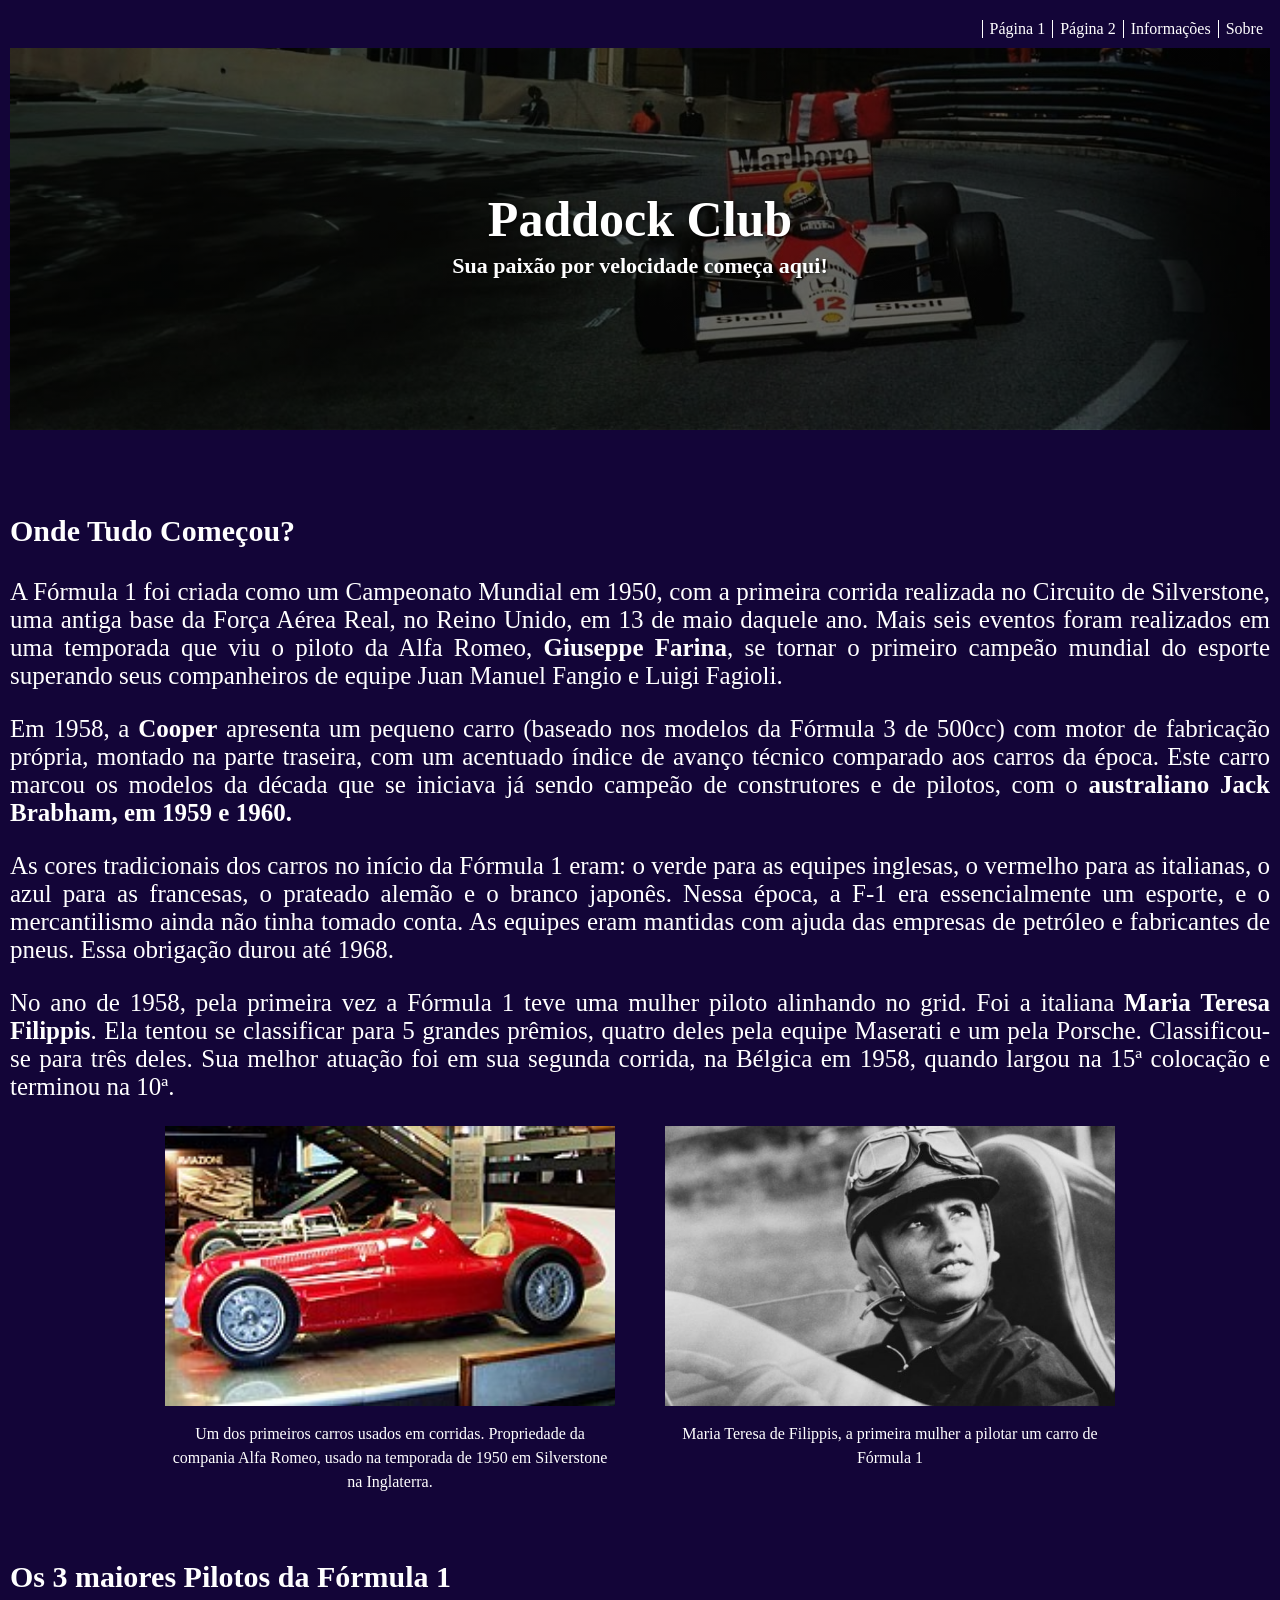
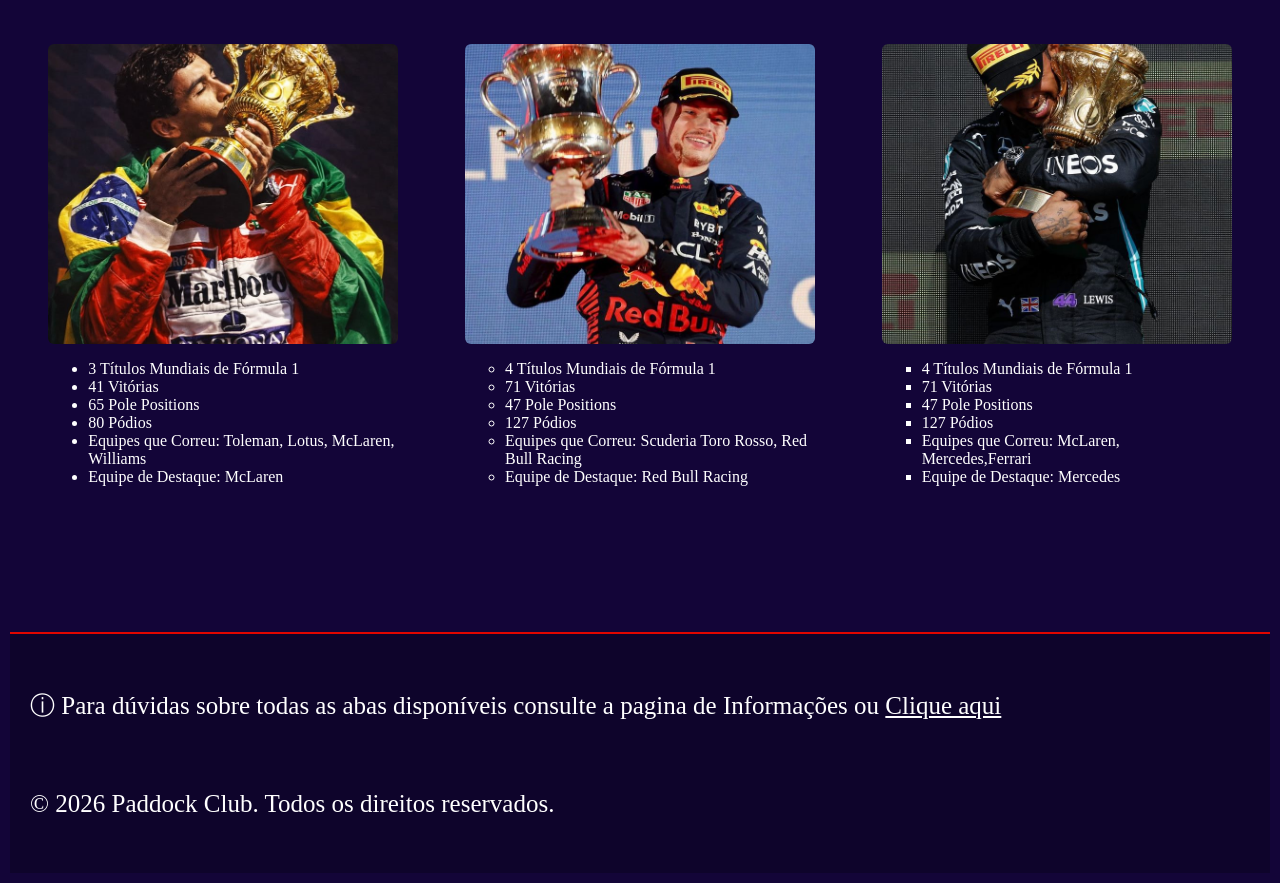
<file: index.html>
<!DOCTYPE html>
<html lang="pt-br">
<head>
    <!--Titulo/Cabeçalho-->
    <meta charset="UTF-8">
    <title>Fórmula 1</title>
    <link rel="StyleSheet" type="text/css" href="style.css"/>
    <!--Favicon-->
    <link rel="icon" type="image/png" href="./Icones/f1.png">
</head>
<body id="bodyindex">
        <nav>
            <div class="menu-div">
            <ul class="menu">
                <li class="title">
                    <a href="Paginas/pagina1.html">Página 1</a>
                </li>
                <li><a href="./Paginas/pagina2.html">Página 2</a></li>
                <li>
                    <a href="#">Informações</a>
                    <ul>
                        <li><a href="#"></a></li>
                        <li><a href="#"></a></li>
                        <li><a href="#"></a></li>
                    </ul>
                </li>
                <li><a href="#">Sobre</a></li>
            </ul>
            </div>
        </nav>
    <div id="banner">
        <h2>Paddock Club</h2>
        <h6>Sua paixão por velocidade começa aqui!</h6>
    </div>
    <br>
    <br>
    <br>
    <h3>
        <bold>Onde Tudo Começou?</bold>
    </h3>

    <p>
            A Fórmula 1 foi criada como um Campeonato Mundial em 1950, com a primeira corrida realizada no Circuito de Silverstone, uma antiga base da Força Aérea Real, no Reino Unido, em 13 de maio daquele ano. Mais seis eventos foram realizados em uma temporada que viu o piloto da Alfa Romeo, <b>Giuseppe</b> <b>Farina</b>, se tornar o primeiro campeão mundial do esporte superando seus companheiros de equipe Juan Manuel Fangio e Luigi Fagioli.  
    </p>
    <p>
        Em 1958, a <b>Cooper</b> apresenta um pequeno carro (baseado nos modelos da Fórmula 3 de 500cc) com motor de fabricação própria, montado na parte traseira, com um acentuado índice de avanço técnico comparado aos carros da época. Este carro marcou os modelos da década que se iniciava já sendo campeão de construtores e de pilotos, com o <b>australiano</b> <b>Jack</b> <b>Brabham,</b> <b>em</b> <b>1959</b> <b>e</b> <b>1960.</b>
    </p>
    <p>
        As cores tradicionais dos carros no início da Fórmula 1 eram: o verde para as equipes inglesas, o vermelho para as italianas, o azul para as francesas, o prateado alemão e o branco japonês. Nessa época, a F-1 era essencialmente um esporte, e o mercantilismo ainda não tinha tomado conta. As equipes eram mantidas com ajuda das empresas de petróleo e fabricantes de pneus. Essa obrigação durou até 1968.
    </p>
    <p>
         No ano de 1958, pela primeira vez a Fórmula 1 teve uma mulher piloto alinhando no grid. Foi a italiana <b>Maria</b> <b>Teresa</b> <b>Filippis</b>. Ela tentou se classificar para 5 grandes prêmios, quatro deles pela equipe Maserati e um pela Porsche. Classificou-se para três deles. Sua melhor atuação foi em sua segunda corrida, na Bélgica em 1958, quando largou na 15ª colocação e terminou na 10ª.
    </p>
    <div class="galeria">
        <figure>
            <img src="./Imagens/Alfa_Romeo.jpg" alt="Alfa Romeo" width="500">
            <figcaption>Um dos primeiros carros usados em corridas. Propriedade da compania Alfa Romeo, usado na temporada de 1950 em Silverstone na Inglaterra.</figcaption>
        </figure>
        <figure>
             <img src="./Imagens/Maria piloto.jpg"  alt="Primeira Piloto Mulher" width="500">
            <figcaption>Maria Teresa de Filippis, a primeira mulher a pilotar um carro de Fórmula 1</figcaption>
        </figure>
    </div>
    <br>
    <br>
    <h3>
        <bold>Os 3 maiores Pilotos da Fórmula 1</bold>
    </h3>
    <div class="cards">
        <div class="card-list">
            <div class="card-body">
                <img src="./Imagens/Ayrton Senna.jpg" alt="Ayrton Senna" class="card-img">
                <p class="card-text">
                    <ul type="star">
                    <li>3 Títulos Mundiais de Fórmula 1</li>
                    <li>41 Vitórias</li>
                    <li>65 Pole Positions</li>
                    <li>80 Pódios</li>
                    <li>Equipes que Correu: Toleman, Lotus, McLaren, Williams</li>
                    <li>Equipe de Destaque: McLaren</li>
                    </ul>
                </p>
            </div>
            <div class="card-body">
                <img src="./Imagens/Max.jpg" alt="Max Verstappen" class="card-img">
                <p class="card-text">
                    <ul type="circle">
                    <li>4 Títulos Mundiais de Fórmula 1</li>
                    <li>71 Vitórias</li>
                    <li>47 Pole Positions</li>
                    <li>127 Pódios</li>
                    <li>Equipes que Correu: Scuderia Toro Rosso, Red Bull Racing</li>
                    <li>Equipe de Destaque: Red Bull Racing</li>
                    </ul>
                </p>
            </div>
            <div class="card-body">
                <img src="./Imagens/lewis.jpg" alt="Lewis Hamilton" class="card-img">
                <p class="card-text">
                    <ul type="square">
                    <li>4 Títulos Mundiais de Fórmula 1</li>
                    <li>71 Vitórias</li>
                    <li>47 Pole Positions</li>
                    <li>127 Pódios</li>
                    <li>Equipes que Correu: McLaren, Mercedes,Ferrari</li>
                    <li>Equipe de Destaque: Mercedes</li>
                    </ul>
                </p>
            </div>
        </div>
    </div>
    <footer class="rodape">
        <p>&#x24D8; Para dúvidas sobre todas as abas disponíveis consulte a pagina de Informações ou <a class="forms-link" href="">Clique aqui</a></p>
        <br>
        <p>
            &copy; 2026 Paddock Club. Todos os direitos reservados.
        </p>
    </footer>
</body>
</html>
</file>
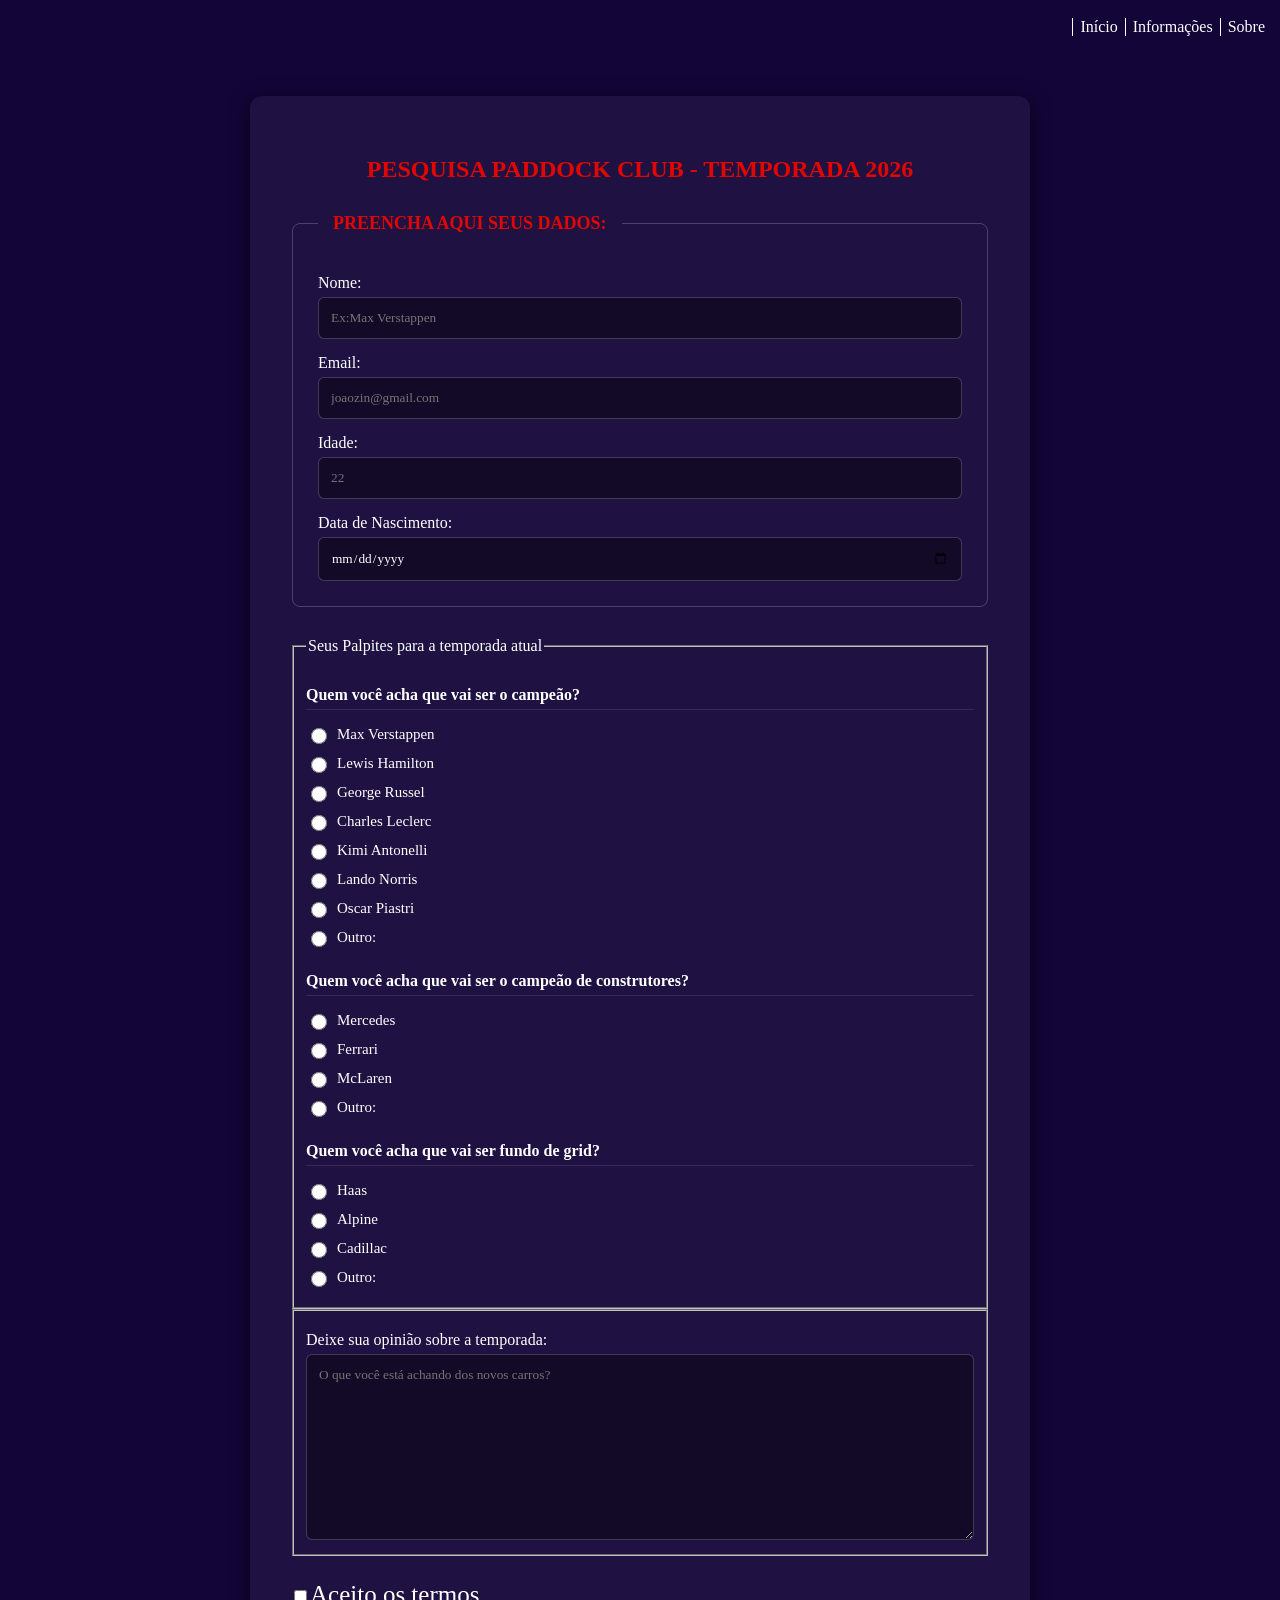
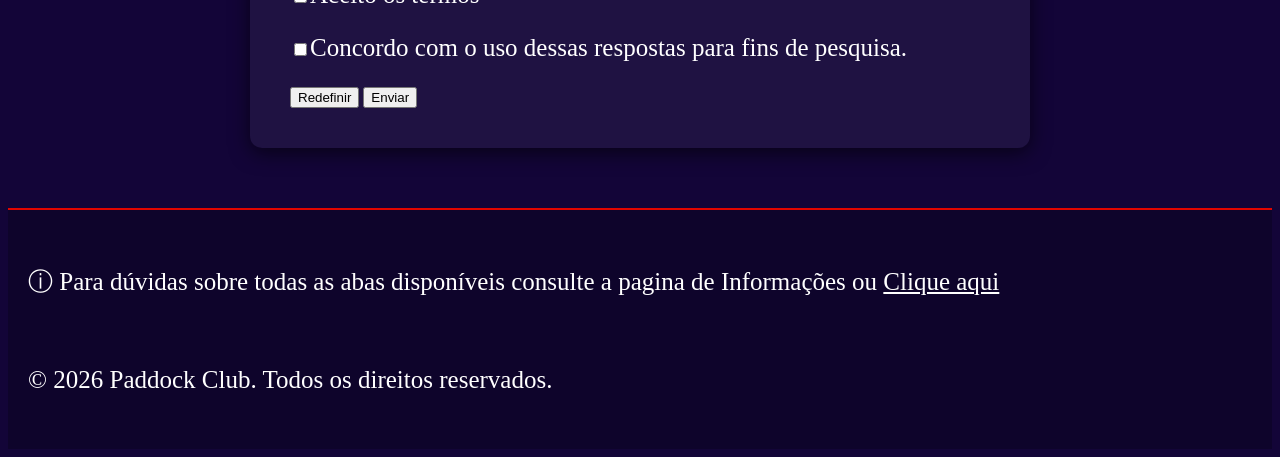
<file: Paginas/forms.html>
<!DOCTYPE html>
<html>

<head>
    <meta charset="UTF-8">
    <meta name="viewport" content="width=device-width, initial-scale=1.0">
    <title>Dê a sua Opnião</title>
    <link rel="stylesheet" type="text/css" href="../style.css">
    <link rel="icon" type="image/png" href="../Icones/f1.png">
</head>

<body id="forms">
    <nav>
            <div class="menu-div">
            <ul class="menutemp">
                <li class="title">
                    <a href="../index.html">Início</a>
                </li>
                <li>
                    <a href="#">Informações</a>
                    <ul>
                        <li><a href="#"></a></li>
                        <li><a href="#"></a></li>
                        <li><a href="#"></a></li>
                    </ul>
                </li>
                <li><a href="#">Sobre</a></li>
            </ul>
            </div>
        </nav>
    <div class="form-container">
        <h2>Pesquisa Paddock Club - Temporada 2026</h2>
        <form action="#" method="post">
            <fieldset class="grupo-form">
                <legend>Preencha Aqui seus Dados:</legend>

                <div class="campo">
                    <label for="Nome">Nome:</label>
                    <input type="text" id="nome" name="nome" placeholder="Ex:Max Verstappen" required>
                    <br>
                    <label for="email">Email:</label>
                    <input type="email" id="email" name="email" placeholder="joaozin@gmail.com" required>
                    <br>
                    <label for="Idade">Idade:</label>
                    <input type="text" id="Idade" name="Idade" placeholder="22" required maxlength="2">
                    <br>
                    <label for="Data de Nascimento">Data de Nascimento:</label>
                    <input type="date" id="date" name="date" required>
                </div>
            </fieldset>
            <fieldset class="campo-radio">
                <legend>Seus Palpites para a temporada atual</legend>
                <h5>Quem você acha que vai ser o campeão?</h5>
                        <div class="opçao">
                            <input type="radio" id="Max" name="campeao" value="max">
                            <label for="max">Max Verstappen</label>
                        </div>
                        <div class="opçao">
                            <input type="radio" id="lewis" name="campeao" value="lewis">
                            <label for="Hamilton">Lewis Hamilton</label>
                        </div>
                        <div class="opçao">
                            <input type="radio" id="russel" name="campeao" value="russel">
                            <label for="Russel">George Russel</label>
                        </div>
                        <div class="opçao">
                            <input type="radio" id="leclerc" name="campeao" value="leclerc">
                            <label for="Leclerc">Charles Leclerc</label>
                        </div>
                        <div class="opçao">
                            <input type="radio" id="Kimi" name="campeao" value="Kimi">
                            <label for="Kimi">Kimi Antonelli</label>
                        </div>
                        <div class="opçao">
                            <input type="radio" id="norris" name="campeao" value="norris">
                            <label for="Norris">Lando Norris</label>
                        </div>
                        <div class="opçao">
                            <input type="radio" id="Piastri" name="campeao" value="Piastri">
                            <label for="Piastri">Oscar Piastri</label>
                        </div>
                        <div class="opçao">
                            <input type="radio" id="outro-campeao" name="campeao" value="Outro">
                            <label for="outro">Outro:</label>
                            <input type="text" id="nome-outro" class="campo-escondido" placeholder="Digite o nome...">
                        </div>
                        <h5>Quem você acha que vai ser o campeão de construtores?</h5>
                                <div class="opçao">
                                    <input type="radio" id="Mercedes" name="campeao" value="Mercedes">
                                    <label for="Mercedes">Mercedes</label>
                                </div>
                                <div class="opçao">
                                    <input type="radio" id="Ferrari" name="campeao" value="Ferrari">
                                    <label for="Ferrari">Ferrari</label>
                                </div>
                                <div class="opçao">
                                    <input type="radio" id="McLaren" name="campeao" value="McLaren">
                                    <label for="McLaren">McLaren</label>
                                </div>
                                <div class="opçao">
                                    <input type="radio" id="Outro-equipe" name="campeao" value="Outro">
                                    <label for="">Outro:</label>
                                    <input type="text" id="nome=outro" class="campo-escondido"
                                        placeholder="Digite o nome...">
                                </div>
                                <h5>Quem você acha que vai ser fundo de grid?</h5>
                                        <div class="opçao">
                                            <input type="radio" id="Haas" name="ultimo" value="Haas">
                                            <label for="Haas">Haas</label>
                                        </div>
                                        <div class="opçao">
                                            <input type="radio" id="Alpine" name="ultimo" value="Alpine">
                                            <label for="Alpine">Alpine</label>
                                        </div>
                                        <div class="opçao">
                                            <input type="radio" id="Cadillac" name="ultimo" value="Cadillac">
                                            <label for="Cadillac">Cadillac</label>
                                        </div>
                                        <div class="opçao">
                                            <input type="radio" id="Outro-ultimo" name="ultimo" value="Outro">
                                            <label for="">Outro:</label>
                                            <input type="text" id="nome=outro" class="campo-escondido"
                                                placeholder="Digite o nome...">
                                        </div>
            </fieldset>
            <fieldset>
                <div class="campo">
                    <label for="opiniao">Deixe sua opinião sobre a temporada:</label>
                    <textarea id="opiniao" name="opiniao" rows="10"
                        placeholder="O que você está achando dos novos carros?"></textarea>
                </div>
            </fieldset>
            <p><input type="checkbox"><label>Aceito os termos</label></p>
            <p><input type="checkbox"><label>Concordo com o uso dessas respostas para fins de pesquisa.</label></p>
            <input type="reset" value="Redefinir">
            <input type="submit" value="Enviar">
        </form>
    </div>
    <footer class="rodape">
        <p>&#x24D8; Para dúvidas sobre todas as abas disponíveis consulte a pagina de Informações ou <a
                class="forms-link" href="">Clique aqui</a></p>
        <br>
        <p>
            &copy; 2026 Paddock Club. Todos os direitos reservados.
        </p>
    </footer>
</body>

</html>
</file>
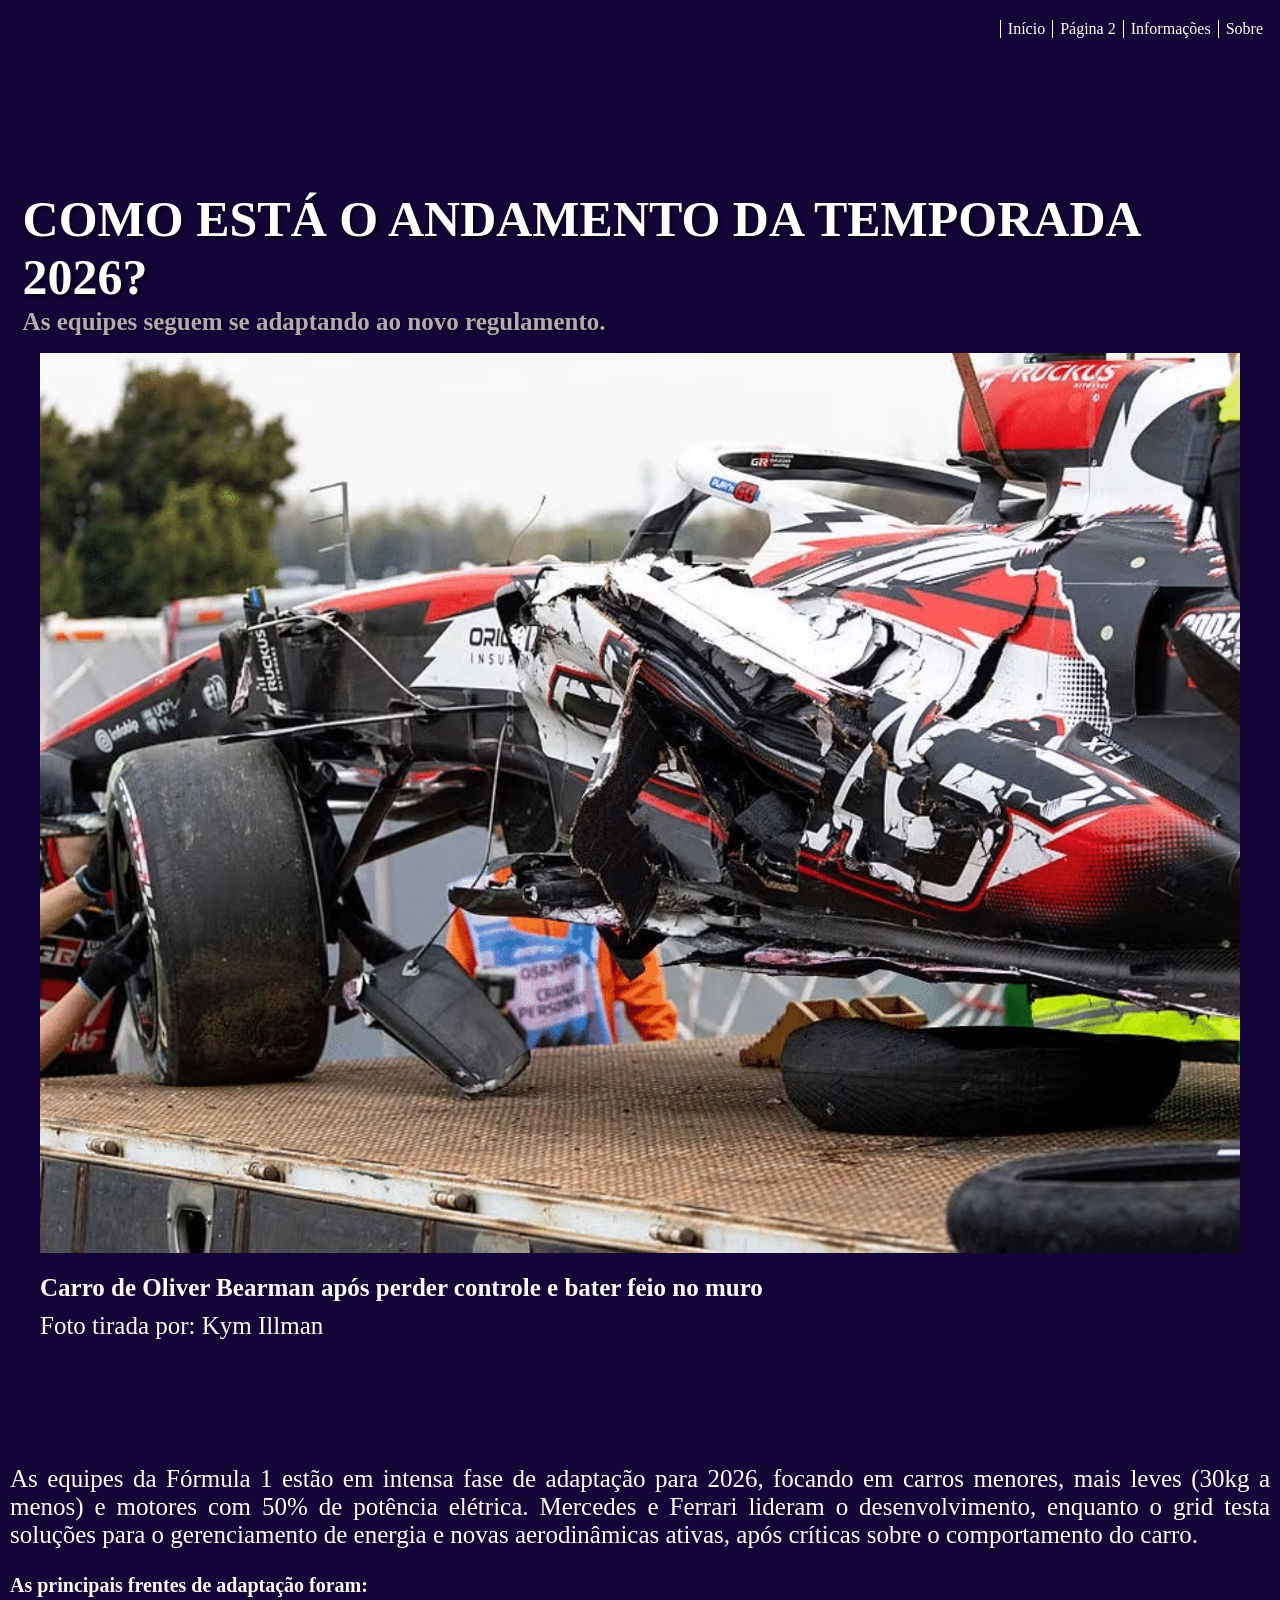
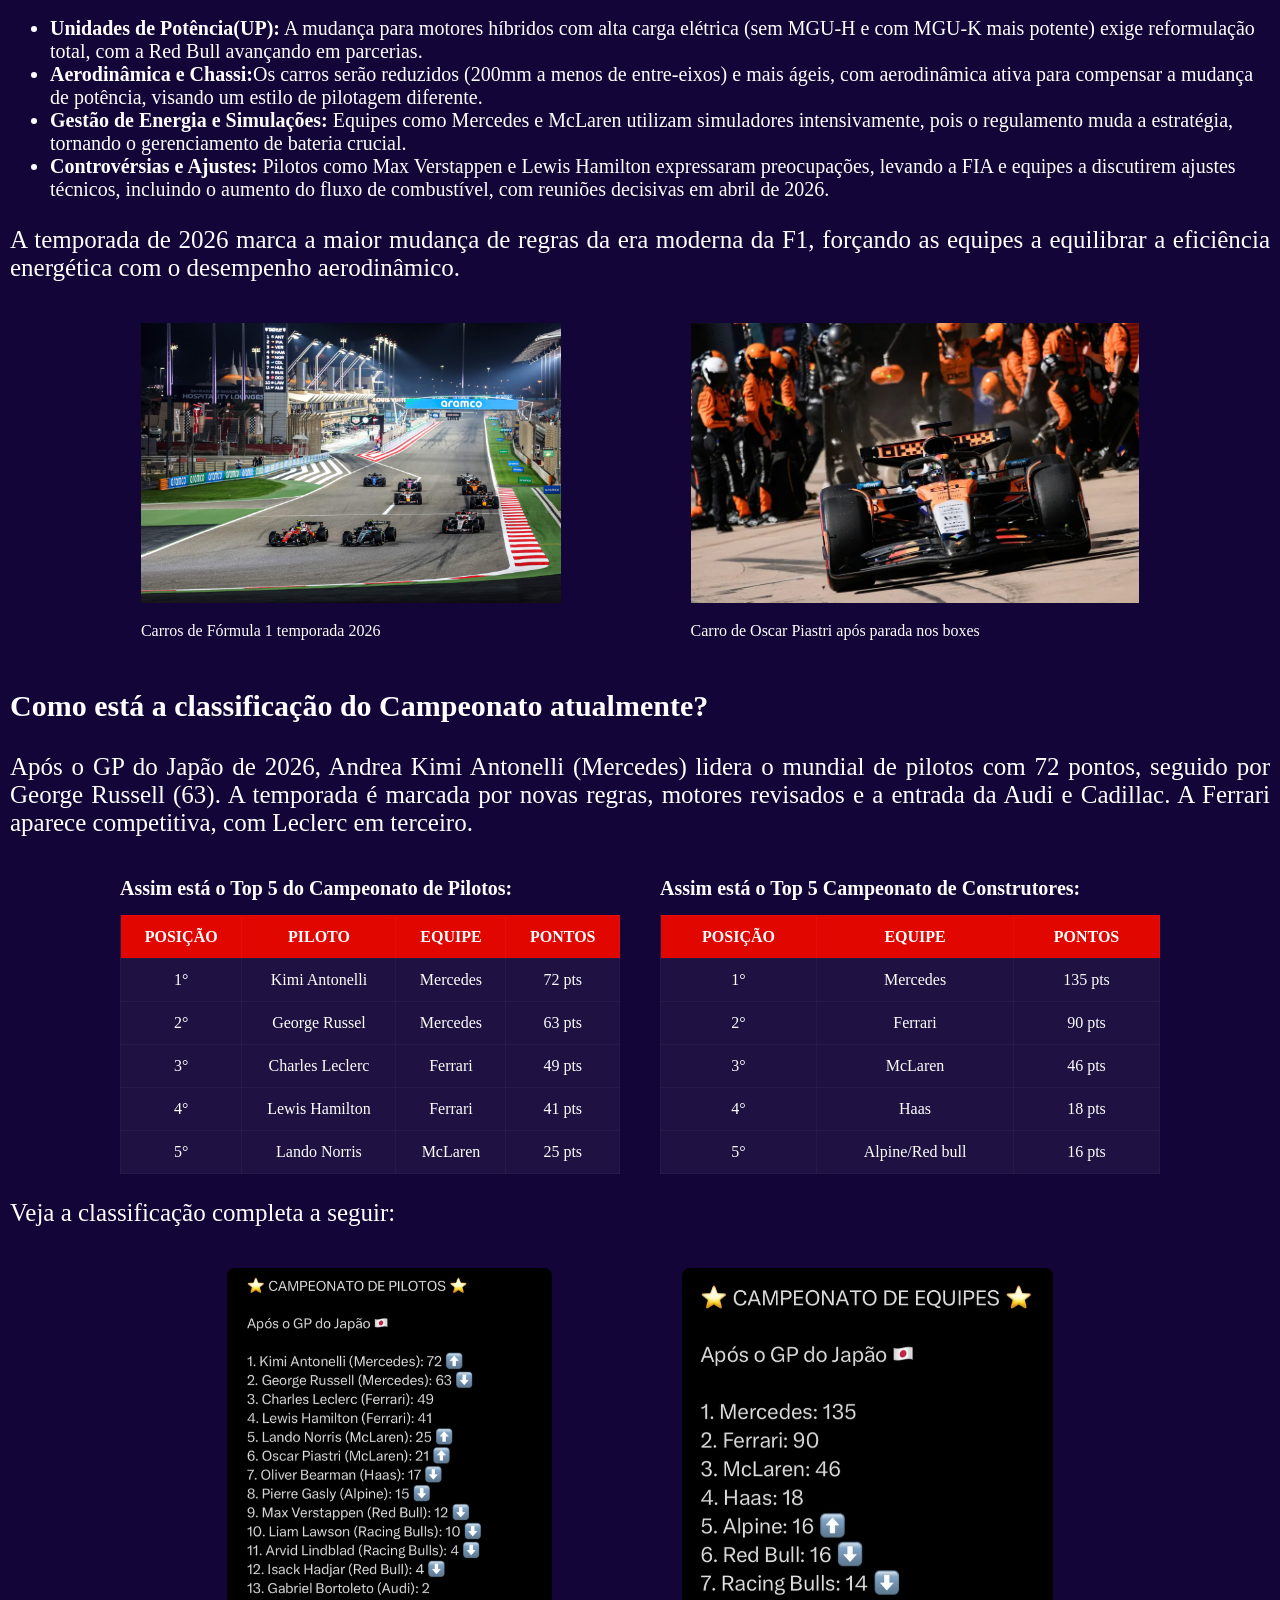
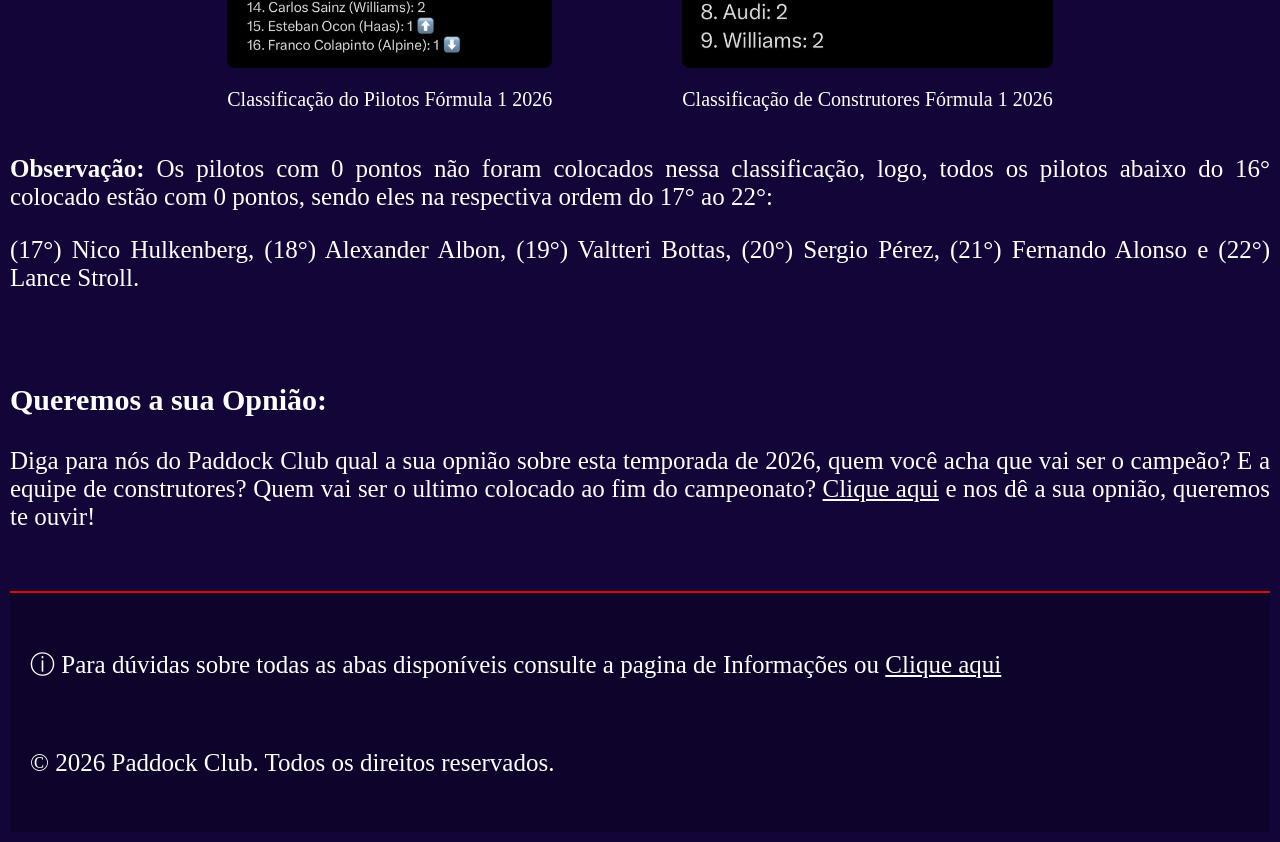
<file: Paginas/pagina1.html>
<!DOCTYPE html>
<html>
    <head>
        <meta charset="UTF-8">
        <meta name="viewport" content="width=device-width, initial-scale=1.0">
        <title>Temporada 2026</title>
        <link rel="stylesheet" type="text/css" href="../style.css">
        <link rel="icon" type="image/png" href="../Icones/f1.png">
    </head>
    <body id="pagina1">
        <nav>
            <div class="menu-div">
            <ul class="menutemp">
                <li class="title">
                    <a href="../index.html">Início</a>
                </li>
                <li><a href="../Paginas/pagina2.html">Página 2</a></li>
                <li>
                    <a href="#">Informações</a>
                    <ul>
                        <li><a href="#"></a></li>
                        <li><a href="#"></a></li>
                        <li><a href="#"></a></li>
                    </ul>
                </li>
                <li><a href="#">Sobre</a></li>
            </ul>
            </div>
        </nav>
        <div id="titulo">
        <h2>COMO ESTÁ O ANDAMENTO DA TEMPORADA 2026?</h2>
        <h6>As equipes seguem se adaptando ao novo regulamento.</h6>
        <div class="img-title">
            <figure>
                <img src="../Imagens/acidente bearman.png" width="1200" alt="carro f1 após batida">
                <figcaption>
                    <b>Carro de Oliver Bearman após perder controle e bater feio no muro</b>
                    <p>Foto tirada por: Kym Illman</p>
                </figcaption>
            </figure>
        </div>
    </div>
    <br>
    <br>
    <br>
    <P>As equipes da Fórmula 1 estão em intensa fase de adaptação para 2026, focando em carros menores, mais leves (30kg a menos) e motores com 50% de potência elétrica. Mercedes e Ferrari lideram o desenvolvimento, enquanto o grid testa soluções para o gerenciamento de energia e novas aerodinâmicas ativas, após críticas sobre o comportamento do carro.</P>
    <div class="text-pg1">
        <b>
            As principais frentes de adaptação foram:
        </b>
        <ul type="A">
            <li>
                <b>Unidades de Potência(UP):</b> A mudança para motores híbridos com alta carga elétrica (sem MGU-H e com MGU-K mais potente) exige reformulação total, com a Red Bull avançando em parcerias.
            </li>
            <li>
                <b>Aerodinâmica e Chassi:</b>Os carros serão reduzidos (200mm a menos de entre-eixos) e mais ágeis, com aerodinâmica ativa para compensar a mudança de potência, visando um estilo de pilotagem diferente.
            </li>
            <li><b>Gestão de Energia e Simulações:</b> Equipes como Mercedes e McLaren utilizam simuladores intensivamente, pois o regulamento muda a estratégia, tornando o gerenciamento de bateria crucial.</li>
            <li><b>Controvérsias e Ajustes:</b> Pilotos como Max Verstappen e Lewis Hamilton expressaram preocupações, levando a FIA e equipes a discutirem ajustes técnicos, incluindo o aumento do fluxo de combustível, com reuniões decisivas em abril de 2026.</li>
        </ul>
    </div>
    <p>
       A temporada de 2026 marca a maior mudança de regras da era moderna da F1, forçando as equipes a equilibrar a eficiência energética com o desempenho aerodinâmico.
    </p>
    <div class="img-body">
        <figure>
            <img src="../Imagens/image-16.webp"  alt="Carros de Fórmula 1" width="500">
            <figcaption>Carros de Fórmula 1 temporada 2026</figcaption>
        </figure>
        <figure>
             <img src="../Imagens/download.png"  alt="Carro da Equipe Maclaren" width="500">
            <figcaption>Carro de Oscar Piastri após parada nos boxes</figcaption>
        </figure>
    </div>
    <h3>Como está a classificação do Campeonato atualmente?</h3>
    <p>Após o GP do Japão de 2026, Andrea Kimi Antonelli (Mercedes) lidera o mundial de pilotos com 72 pontos, seguido por George Russell (63). A temporada é marcada por novas regras, motores revisados e a entrada da Audi e Cadillac. A Ferrari aparece competitiva, com Leclerc em terceiro.</p>
    <div class="tabelas">
        <table>
            <caption>Assim está o Top 5 do Campeonato de Pilotos:</caption>
            <tr>
                <th>Posição</th>
                <th>Piloto</th>
                <th>Equipe</th>
                <th>Pontos</th>
            </tr>
            <tr>
                <td>1°</td>
                <td>Kimi Antonelli</td>
                <td>Mercedes</td>
                <td>72 pts</td>
            </tr>
            <tr>
                <td>2°</td>
                <td>George Russel</td>
                <td>Mercedes</td>
                <td>63 pts</td>
            </tr>
            <tr>
                <td>3°</td>
                <td>Charles Leclerc</td>
                <td>Ferrari</td>
                <td>49 pts</td>
            </tr>
            <tr>
                <td>4°</td>
                <td>Lewis Hamilton</td>
                <td>Ferrari</td>
                <td>41 pts</td>
            </tr>
            <tr>
                <td>5°</td>
                <td>Lando Norris</td>
                <td>McLaren</td>
                <td>25 pts</td>
            </tr>
        </table>
        <table>
            <caption>Assim está o Top 5 Campeonato de Construtores:</caption>
             <tr>
                <th>Posição</th>
                <th>Equipe</th>
                <th>Pontos</th>
            </tr>
            <tr>
                <td>1°</td>
                <td>Mercedes</td>
                <td>135 pts</td>
            </tr>
            <tr>
                <td>2°</td>
                <td>Ferrari</td>
                <td>90 pts</td>
            </tr>
            <tr>
                <td>3°</td>
                <td>McLaren</td>
                <td>46 pts</td>
            </tr>
            <tr>
                <td>4°</td>
                <td>Haas</td>
                <td>18 pts</td>
            </tr>
            <tr>
                <td>5°</td>
                <td>Alpine/Red bull</td>
                <td>16 pts</td>
            </tr>
        </table>
    </div>
    <p>Veja a classificação completa a seguir:</p>
     <div class="img-end">
        <figure>
            <img src="../Imagens/Pilotos.jpg"  alt="Classificação de Pilotos" width="500">
            <figcaption>Classificação do Pilotos Fórmula 1 2026</figcaption>
        </figure>
        <figure>
             <img src="../Imagens/Construtores.png"  alt="Classificação de Construtores" width="500">
            <figcaption>Classificação de Construtores Fórmula 1 2026</figcaption>
        </figure>
    </div>
    <p>
        <b>Observação:</b> Os pilotos com 0 pontos não foram colocados nessa classificação, logo, todos os pilotos abaixo do 16° colocado estão com 0 pontos, sendo eles na respectiva ordem do 17° ao 22°:
        <p>(17°) Nico Hulkenberg, (18°) Alexander Albon, (19°) Valtteri Bottas, (20°) Sergio Pérez, (21°) Fernando Alonso e (22°) Lance Stroll.</p>
    </p>
    <br>
    <br>
    <h3>Queremos a sua Opnião:</h3>
    <p>Diga para nós do Paddock Club qual a sua opnião sobre esta temporada de 2026, quem você acha que vai ser o campeão? E a equipe de construtores? Quem vai ser o ultimo colocado ao fim do campeonato? 
        <a class="forms-link" href="../Paginas/forms.html">Clique aqui</a> e nos dê a sua opnião, queremos te ouvir!
    </p>
    <footer class="rodape">
        <p>&#x24D8; Para dúvidas sobre todas as abas disponíveis consulte a pagina de Informações ou <a class="forms-link" href="">Clique aqui</a></p>
        <br>
        <p>
            &copy; 2026 Paddock Club. Todos os direitos reservados.
        </p>
    </footer>
    </body>
</html>
</file>
<file: style.css>
body {
    background-color: rgb(19, 5, 56);
    color: rgb(255, 255, 255);

}

h2, h6 {
    text-align: center;
    color: rgb(255, 255, 255);
}
#bodyindex {
    text-align: left;
    border-width: 10px;
    margin: 10px;
}
.menu li {
    border-left: 1px solid rgb(255, 255, 255);
    list-style: none;
    padding: 0px 7px;
    text-align: center;
}
.menu {
    list-style: none;
    display: flex;
    justify-content: flex-end;
    margin: 0;
    padding: 10px 0px;
}
.menu li ul {
    position: absolute;
    top: 23px;
    left: -70px;
    display: none;
}
.menu li ul li {
    border: 2px solid black;
    background-color: rgb(255, 255, 255);
    display: block;
    width: 100px;
    left: 50px;
}
.menu a {
    color: rgb(255, 255, 255);
    text-decoration: none;
}
#banner{
    background-image: linear-gradient(rgba(0, 0, 0, 0.6), rgba(0, 0, 0, 0.6)), url(./Imagens/oficial.jpg);
    background-size: cover;
    background-position: center;

    text-align: center;
    color: white;

    padding: 100px;
    padding-bottom: 100px;

    margin: 0;
}
#banner h2{
    font-size: 50px;
    margin-bottom: 5px;
    color: rgb(255, 255, 255);
    text-shadow: 2px 2px 4px rgba(0, 0, 0, 0.7) ;
}
#banner h6{
    font-size: 22px;
    margin-top: 0px;
    text-shadow: 1px 1px 3px rgba(0, 0, 0, 0.7) ;
}
p {
    text-align: justify;
    font-size: 25px;
}
h3{
    font-size: 30px;
}
.galeria figure {
    margin: 0;
    width: 450px;
    text-align: center;
}
.galeria figure img {
    width: 100%;
    height: 280px; 
    object-fit: cover;
}
.galeria figcaption {
    margin-top: 12px; 
    line-height: 1.5; 
}
.galeria {
    display: flex;
    justify-content: center;
    gap: 50px;
}
.cards {
    padding: 20px;
}

.card-list {
    display: flex;
    justify-content: space-around;
    gap: 30px;
    flex-wrap: wrap;
}

.card-body {
    display: flex;
    flex-direction: column;
    align-items: center;
    flex: 1;
    max-width: 350px;
}

.card-img {
    width: 100%;
    height: 300px;
    object-fit: cover;
    border-radius: 6px;
}

.card-text {
    width: 100%;
    margin: 0;
    font-size: 55px;
}
#pagina1{
    text-align: left;
    border-width: 10px;
    margin: 10px;
}
.menutemp{
    list-style: none;
    display: flex;
    justify-content: flex-end;
    margin: 0;
    padding: 10px 0px;
}
.menutemp li {
    border-left: 1px solid rgb(255, 255, 255);
    list-style: none;
    padding: 0px 7px;
    text-align: center;
}
.menutemp li ul {
    position: absolute;
    top: 23px;
    left: -70px;
    display: none;
}
.menutemp li ul li {
    border: 2px solid black;
    background-color: rgb(255, 255, 255);
    display: block;
    width: 100px;
    left: 50px;
}
.menutemp a {
    color: rgb(255, 255, 255);
    text-decoration: none;
}
#titulo{
    text-align: left;

    padding-top: 100px;
    padding-bottom: 0px;
    padding-left: 1%;
    padding-right: 1%;

}
#titulo h2{
    font-size: 50px;
    margin-bottom: 2px;
    color: rgb(255, 255, 255);
    text-shadow: 2px 2px 4px rgba(0, 0, 0, 0.7) ;
    text-align: left;
}
#titulo h6{
    font-size: 25px;
    margin-top: 0px;
    margin-bottom: 0px;
    color:rgb(175, 173, 173);
    text-shadow: 1px 1px 3px rgba(0, 0, 0, 0.7) ;
    text-align: left;
}
.img-title figcaption {
    margin-top: 12px; 
    line-height: 1.5;
    font-size: 25px;
}
.img-title {
    display:flex;
    margin-top: 1px;
    justify-content: center;
    
}
.img-title figcaption p {
    margin-top: 1px; 
    line-height: 1.5;
    font-size: 25px;
}
.text-pg1{
    font-size: 20px;
}
.galeria figure {
    margin: 0;
    width: 450px;
    text-align: center;
}
.img-body figure img {
    width: 100%;
    height: 280px; 
    object-fit: cover;
}
.img-body figcaption {
    margin-top: 12px; 
    line-height: 1.5; 
}
.img-body {
    display: flex;
    justify-content: center;
    gap: 50px;
}
.tabelas{
    display: flex;
    justify-content: center;
    gap: 40px;
    align-items: flex-start;
    margin-top: 40px;
}
.tabelas table {
    border-collapse: collapse ;
    background-color: rgba(255, 255, 255, 0.05);
    color: white;
    width: 500px;
}
.tabelas caption{
    font-size: 20px;
    font-weight: bold;
    margin-bottom: 15px;
    text-align: left ;
    white-space: nowrap;
}
.tabelas th, .tabelas td {
    border: 1px solid rgba(255, 255, 255, 0.03);
    padding: 12px 20px;
    text-align: center;
}
.tabelas th{
    background-color: #E10600;
    text-transform: uppercase;
}
.img-end figure img {
    width: 100%;
    height: 400px; 
    object-fit: contain;
    background-color: black;
    border-radius: 8px;
}
.img-end figcaption {
    margin-top: 12px; 
    line-height: 1.5; 
    text-align: center;
    font-size: 20px;
}
.img-end {
    display: flex;
    justify-content: center;
    gap: 50px;
}
.forms-link{
    color: white;
}
#pagina2{
    text-align: left;
    border-width: 10px;
    margin: 10px;
}
.menutemp{
    list-style: none;
    display: flex;
    justify-content: flex-end;
    margin: 0;
    padding: 10px 0px;
}
.menutemp li {
    border-left: 1px solid rgb(255, 255, 255);
    list-style: none;
    padding: 0px 7px;
    text-align: center;
}
.menutemp li ul {
    position: absolute;
    top: 23px;
    left: -70px;
    display: none;
}
.menutemp li ul li {
    border: 2px solid black;
    background-color: rgb(255, 255, 255);
    display: block;
    width: 100px;
    left: 50px;
}
.menutemp a {
    color: rgb(255, 255, 255);
    text-decoration: none;
}
.video-box{
    position: relative;
    width: 90%;
    max-width: 1200px;
    margin: 40px auto;
    display: flex;
    justify-content:center ;
}
.video-box::before{
content: "";
display: block;
padding-top: 56.25%;
}
.video-box iframe{
    position: absolute;
    top: 0;
    left: 0;
    width: 100%;
    height: 100%;
    border: 0;
}
.video-vertical-box {
    display: flex;
    justify-content: center;
    margin: 40px auto; /* Dá um respiro em cima e embaixo */
    width: 100%;
}
.audio-box{
    display:flex;
    justify-content: center;
    margin-top: 40px;
    margin-bottom: 40px;
}

.rodape {
    background-color: rgb(14, 4, 43);
    color: white;
    text-align: center;
    padding: 30px 20px;
    margin-top: 60px;
    border-top: 2px solid #E10600;
}
.form-container {
    max-width: 700px;
    margin: 50px auto;
    background-color: rgba(255, 255, 255, 0.05); /* Fundo vidro */
    padding: 40px;
    border-radius: 12px;
    box-shadow: 0px 5px 20px rgba(0, 0, 0, 0.6);
    color: white;
}
.form-container h2 {
    text-align: center;
    color: #E10600;
    margin-bottom: 30px;
    text-transform: uppercase;
}
.grupo-form {
    border: 1px solid rgba(255, 255, 255, 0.2);
    border-radius: 8px;
    padding: 25px;
    margin-bottom: 30px;
}

.grupo-form legend {
    color: #E10600;
    font-size: 18px;
    font-weight: bold;
    padding: 0 15px;
    text-transform: uppercase;
}
.form-container h5 {
    font-size: 16px;
    color: #fff;
    margin-top: 25px;
    margin-bottom: 15px;
    border-bottom: 1px solid rgba(255,255,255,0.1);
    padding-bottom: 5px;
}
.campo label {
    display: block;
    margin-top: 15px;
    margin-bottom: 5px;
    font-weight: 500;
}
.campo input[type="text"],
.campo input[type="email"],
.campo input[type="date"],
.campo textarea {
    width: 100%;
    padding: 12px;
    background-color: rgba(0, 0, 0, 0.4);
    border: 1px solid rgba(255, 255, 255, 0.2);
    border-radius: 6px;
    color: white;
    font-family: inherit;
    box-sizing: border-box;
    transition: 0.3s;
}
.campo input:focus, .campo textarea:focus {
    outline: none;
    border-color: #E10600;
    background-color: rgba(0, 0, 0, 0.6);
}
.opçao {
    display: flex;
    align-items: center;
    margin-bottom: 10px;
}

.opçao input[type="radio"] {
    margin-right: 10px;
    width: 16px;
    height: 16px;
    cursor: pointer;
    accent-color: #E10600;
}
.opçao label {
    cursor: pointer;
    font-size: 15px;
}
.campo-escondido {
    display: none;
    margin-left: 15px;
    padding: 8px 12px;
    border: 1px solid rgba(255, 255, 255, 0.3);
    border-radius: 4px;
    background-color: rgba(0, 0, 0, 0.4);
    color: white;
    width: 250px;
}
input[value="outro"]:checked ~ .campo-escondido {
    display: block;
    animation: aparecer 0.3s ease-in-out;
}

@keyframes aparecer {
    from { opacity: 0; transform: translateX(-10px); }
    to { opacity: 1; transform: translateX(0); }
}
.termos-box {
    margin-top: 20px;
    margin-bottom: 30px;
    padding: 15px;
    background-color: rgba(0,0,0,0.2);
    border-radius: 8px;
}

.checkbox-item {
    margin-bottom: 10px;
    display: flex;
    align-items: center;
}

.checkbox-item input[type="checkbox"] {
    margin-right: 10px;
    width: 16px;
    height: 16px;
    accent-color: #E10600;
    cursor: pointer;
}

.checkbox-item label {
    cursor: pointer;
    font-size: 14px;
}
.botoes-form {
    display: flex;
    gap: 15px;
}

.botoes-form input[type="submit"],
.botoes-form input[type="reset"] {
    padding: 15px 30px;
    border: none;
    border-radius: 6px;
    font-size: 16px;
    font-weight: bold;
    text-transform: uppercase;
    cursor: pointer;
    transition: 0.3s;
}

.botoes-form input[type="submit"] {
    background-color: #E10600;
    color: white;
    flex: 2;
}

.botoes-form input[type="submit"]:hover {
    background-color: #b30500;
}

.botoes-form input[type="reset"] {
    background-color: transparent;
    color: white;
    border: 1px solid rgba(255, 255, 255, 0.3);
    flex: 1;
}

.botoes-form input[type="reset"]:hover {
    background-color: rgba(255, 255, 255, 0.1);
}
</file>
